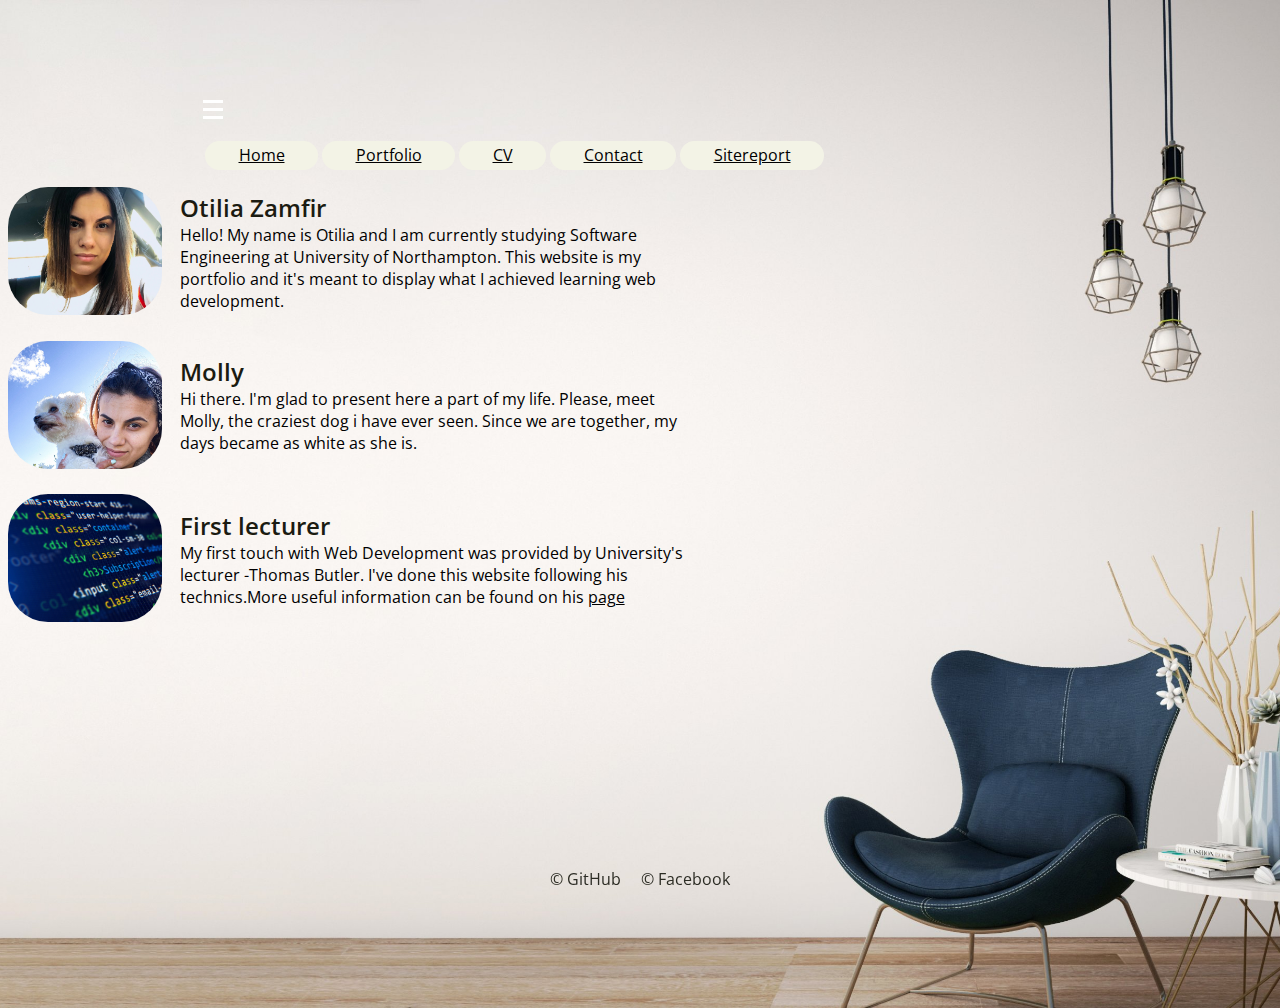
<file: index.html>
<!DOCTYPE html>
<html lang="en">
<head>
    <meta charset="utf-8">
    <meta name="viewport" content="width=device-width, initial-scale=1.0">
    <title>Greeting Page</title>
    <link rel="preconnect" href="https://fonts.gstatic.com">
    <link href="https://fonts.googleapis.com/css2?family=Open+Sans&display=swap" rel="stylesheet">
    <link rel="stylesheet" href="stylesteet.css"/>
</head>
<body>
<div class="main-wrapper">
    <header>
        <nav>
            <div class="wrapper">
                <span class="hamburger"></span>
                <div class="menubar"> <!-- Menu, displayed on every page -->
                    <ul>
                        <li><a href="index.html" class='active'>Home</a></li>
                        <li><a href="portfolio.html">Portfolio</a></li>
                        <li><a href="cv.html">CV</a>
                            <ul class="submenu">
                                <li><a href="cv.html">My Experience</a></li>
                            </ul>
                        </li>

                        <li><a href="contact.html">Contact</a></li>
                        <li><a href="sitereport.html">Sitereport</a></li>
                    </ul>
                </div>
            </div>
        </nav>
    </header>
    <main>
        <div class="about"> <!-- Description section on index page -->
            <div class="photo"></div>
            <div class="brief">
                <h3>Otilia Zamfir</h3>
                <span>
                        Hello! My name is Otilia and I am currently studying Software Engineering at University of Northampton. This website is my portfolio and it's meant to display what I achieved learning web development.
                    </span>
            </div>
        </div>
        <div class="dog"> <!-- Description section on index page -->
            <div class="photo1"></div>
            <div class="brief">
                <h3>Molly</h3>
                <span>
                        Hi there. I'm glad to present here a part of my life. Please, meet Molly, the craziest dog i have ever seen. Since we are together, my days became as white as she is.
                    </span>
            </div>
        </div>
        <div class="first"> <!-- Description section on index page -->
            <div class="photo3"></div>
            <div class="brief">
                <h3>First lecturer</h3>
                <span>
                        My first touch with Web Development was provided by University's lecturer -Thomas Butler. I've done this website following his technics.More useful information can be found on his <a
                        href="https://r.je/about">page</a>
                </span>
            </div>
        </div>
    </main>
    <footer>
        <div class="media"> 
            <a href="https://github.com/otilia89/"> © GitHub</a>
            <a href="https://www.facebook.com/otilia.zamfir.98/"> © Facebook</a>
        </div>
    </footer>
</div>
</body>
</html>
</file>
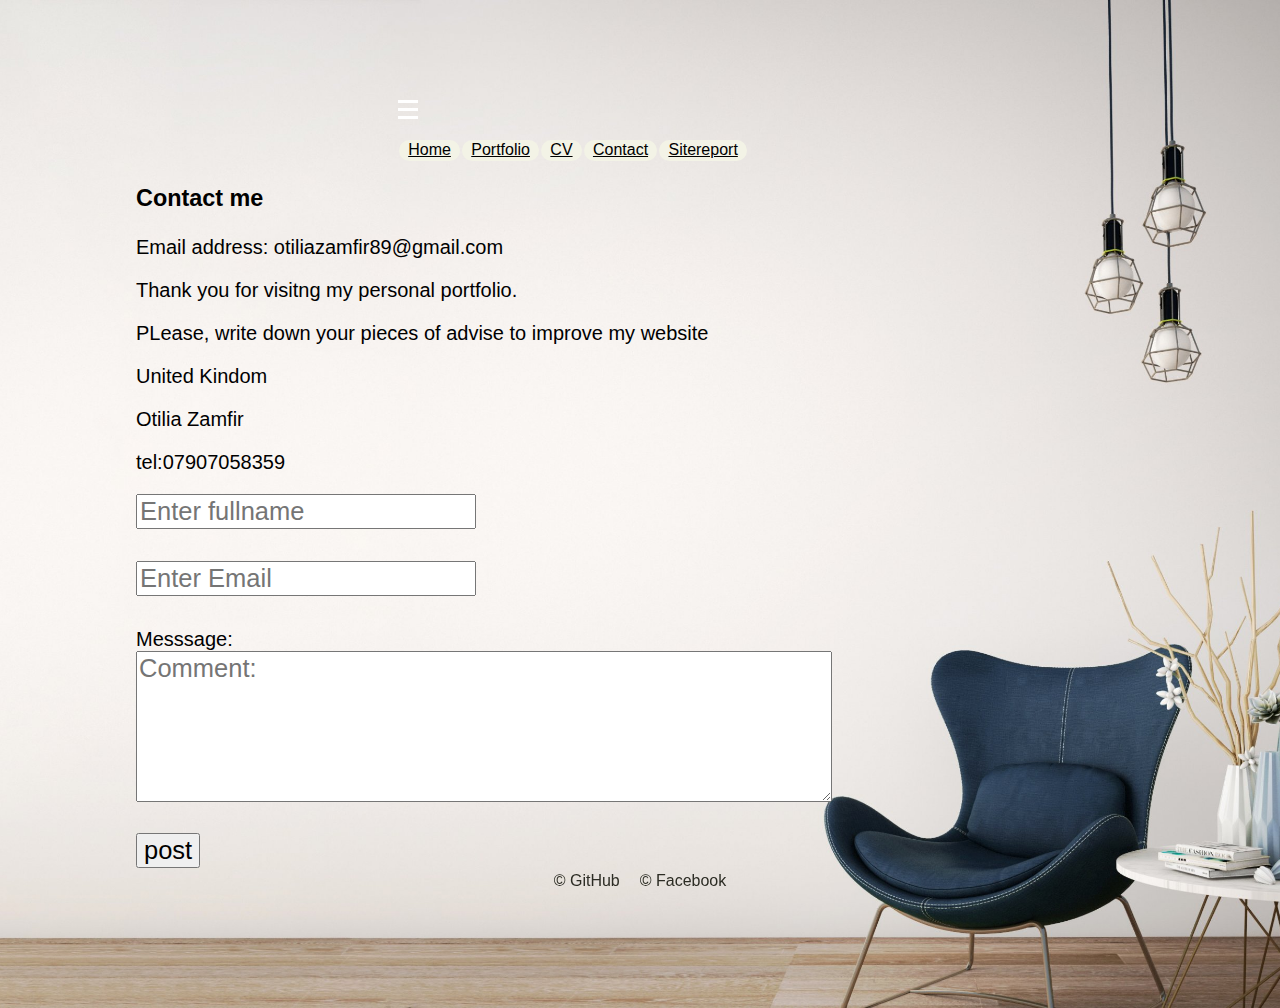
<file: contact.html>
<!DOCTYPE html>
<html lang="en">
    <head>
        <meta charset="utf-8">
        <meta name="viewport" content="width=device-width, initial-scale=1.0">
        <title>Contact Page</title>
        <link rel="preconnect" href="https://fonts.gstatic.com">
        <link href="https://fonts.googleapis.com/css2?family=Lobster&display=swap" rel="stylesheet">
        <link rel="stylesheet" href="stylesteet.css"/>
    </head>
    <body>
        <div class ="main wrapper">
            <header>
                <nav>
                    <div class="wrapper">
                        <span class="hamburger"></span>
                        <div class="menubar"> <!-- Menu, displayed on every page -->
                        <ul>
                            <li><a href="index.html" class='active'>Home</a></li>
                            <li><a href="portfolio.html">Portfolio</a></li>
                            <li><a href="cv.html">CV</a>
                                <ul class="submenu">
                                <li><a href="cv.html">My Experience</a></li>
                                </ul>
                            </li> 
                            <li><a href="contact.html">Contact</a></li>
                            <li><a href="sitereport.html">Sitereport</a></li>
                          </ul>
                        </div>  
                    </div> 
                </nav>    
            </header>
        </div>
           <div class="container">
            <h3>Contact me</h3>
            <p>Email address:  otiliazamfir89@gmail.com</p>
            <p>Thank you for visitng my personal portfolio.</p>
            <p>PLease, write down your pieces of advise to improve my website</p>
            
            <p>United Kindom</p>
            <p>Otilia Zamfir</p>
            <p>tel:07907058359</p>   
             <!--creating form dilogbox-->
             <form>
                 <input type="text" name="Fullname" placeholder="Enter fullname">
                 <input type="text"  name="Email Address" placeholder="Enter Email">
                 <label>Messsage:<textarea cols="45" rows="5"  name="message" placeholder="Comment:"></textarea></label>
                 <input type="submit" name="post" value="post">
               </form>
            </div>
            <footer>
                <div class="media"> 
                    <a href="https://github.com/otilia89/"> © GitHub</a>
                    <a href="https://www.facebook.com/otilia.zamfir.98/"> © Facebook</a>
                </div>
            </footer>   
    </body>
</file>
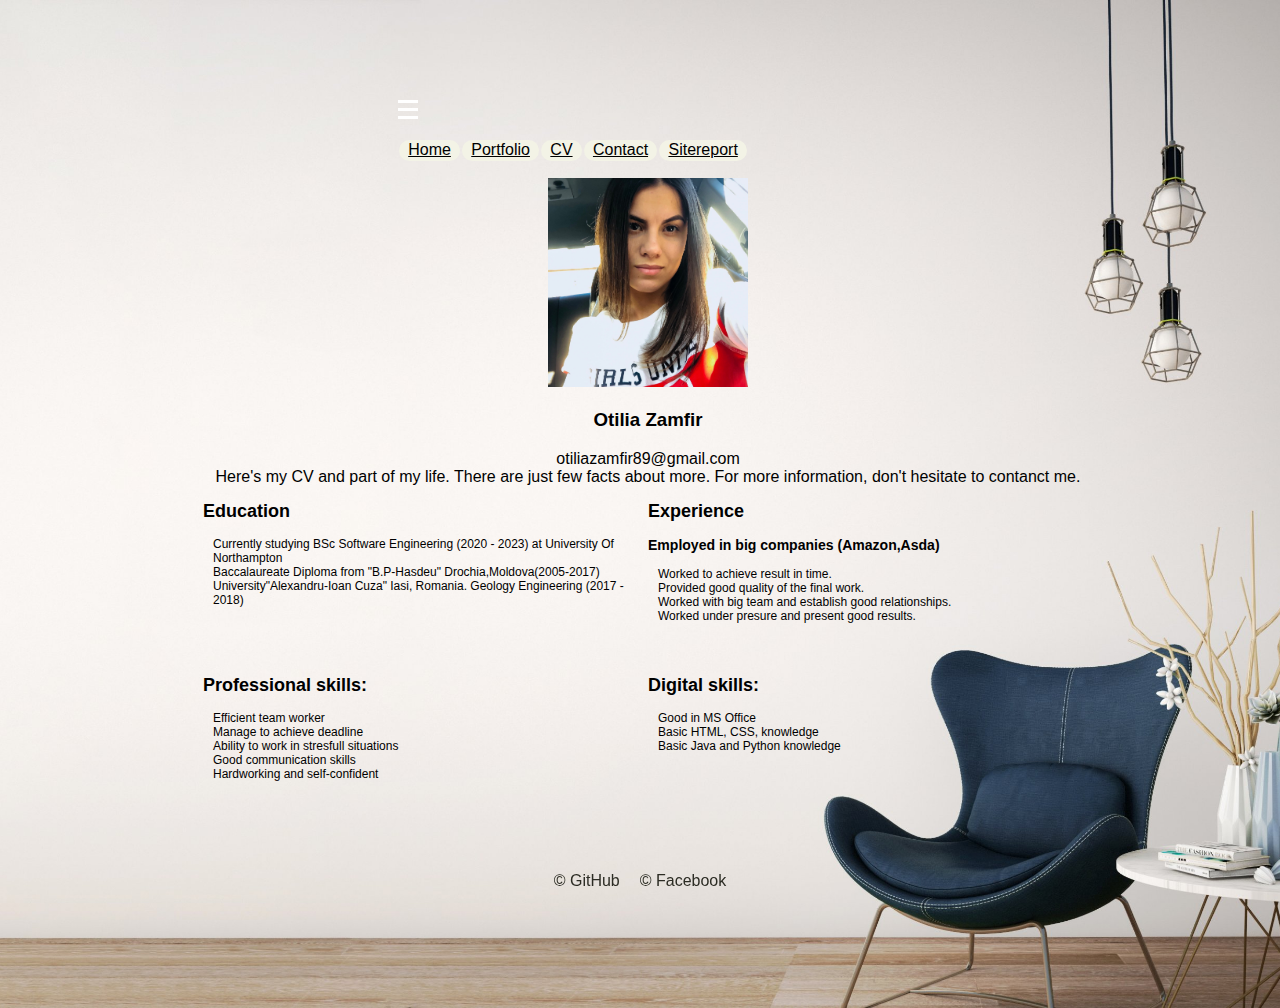
<file: cv.html>
<!DOCTYPE html>
<html lang="en">
<head>
    <meta charset="utf-8">
    <meta name="viewport" content="width=device-width, initial-scale=1.0">
    <title>CV Page</title>
    <link rel="preconnect" href="https://fonts.gstatic.com">
    <link href="https://fonts.googleapis.com/css2?family=Lobster&display=swap" rel="stylesheet">
    <link rel="stylesheet" href="stylesteet.css"/>
</head>
<body>
    <div class ="main wrapper">
        <header>
            <nav>
                <div class="wrapper">
                    <span class="hamburger"></span>
                    <div class="menubar"> <!-- Menu, displayed on every page -->
                      <ul>  
                        <li><a href="index.html" class='active'>Home</a></li>
                        <li><a href="portfolio.html">Portfolio</a></li>
                        <li><a href="cv.html">CV</a>
                            <ul class= "submenu">
                                <li><a href ="cv.html">My Experience</a></li>
                            </ul>
                        </li>   

                        <li><a href="contact.html">Contact</a></li>
                        <li><a href="sitereport.html">Sitereport</a></li>
                      </ul> 
                    </div>  
                </div>   
            </nav>    
        </header>
    <main>
        <div class="cv">
        <div class="cvMe"> <!-- CV "about me" data -->
            <div class="img-wrapper">
                <img src="./images1/pho.jpg" alt="Me">
                </div>
            </div> <!-- Profile photo -->
            <h3>Otilia Zamfir</h3>
            <div><span>otiliazamfir89@gmail.com</span></div> <!-- Email address -->
            <span>
                        Here's my CV and part of my life. There are just few facts about more. For more information, don't hesitate to contanct me.
                    </span>
        </div>
        
        <div class="cvInfo "> <!-- CV text data  -->
            <div>
                <h2>Education</h2>
                <ul>
                    <li>Currently studying BSc Software Engineering (2020 - 2023) at University Of Northampton</li>
                    <li>Baccalaureate Diploma from "B.P-Hasdeu" Drochia,Moldova(2005-2017)</li>
                    <li>University"Alexandru-Ioan Cuza" Iasi, Romania. Geology Engineering (2017 - 2018)</li>
                </ul>
            </div>
            <div>
                <h2>Experience</h2>
                <h3> Employed in big companies (Amazon,Asda) </h3>
                <ul>
                    <li>Worked to achieve result in time.</li>
                    <li>Provided good quality of the final work.</li>
                    <li>Worked with big team and establish good relationships.</li>
                    <li>Worked under presure and present good results.</li>
                </ul>
            </div>
            <div>
                <h2>Professional skills:</h2>
                <ul>
                    <li>Efficient team worker</li>
                    <li>Manage to achieve deadline</li>
                    <li>Ability to work in stresfull situations</li>
                    <li>Good communication skills</li>
                    <li>Hardworking and self-confident</li>
                </ul>
            </div>
            <div>
                <h2>Digital skills:</h2>
                <ul>
                    <li>Good in MS Office</li>
                    <li>Basic HTML, CSS, knowledge</li>
                    <li>Basic Java and Python knowledge</li>
                </ul>
            </div>
        </div>
    </main>
    <footer>
        <div class="media"> 
            <a href="https://github.com/otilia89/"> © GitHub</a>
            <a href="https://www.facebook.com/otilia.zamfir.98/"> © Facebook</a>
        </div>
    </footer>
    </div>
</body>
</file>
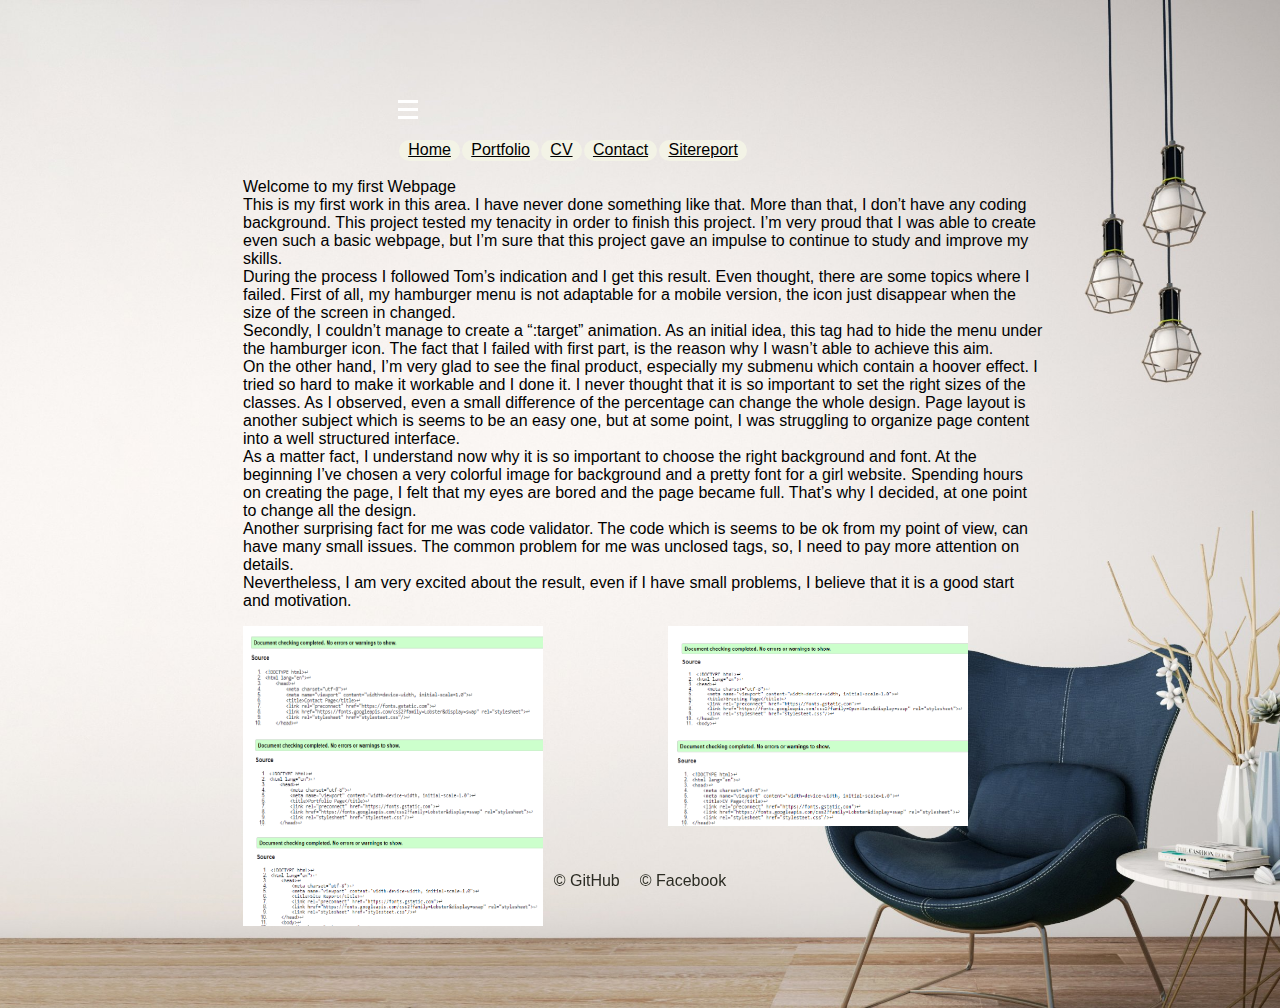
<file: sitereport.html>
<!DOCTYPE html>
<html lang="en">
    <head>
        <meta charset="utf-8">
        <meta name="viewport" content="width=device-width, initial-scale=1.0">
        <title>Site Report</title>
        <link rel="preconnect" href="https://fonts.gstatic.com">
        <link href="https://fonts.googleapis.com/css2?family=Lobster&display=swap" rel="stylesheet">
        <link rel="stylesheet" href="stylesteet.css"/>
    </head>
    <body>
        <div class ="main wrapper">
            <header>
                <nav>
                    <div class="wrapper">
                        <span class="hamburger"></span>
                        <div class="menubar"> <!-- Menu, displayed on every page -->
                          <ul>   
                            <li><a href="index.html" class='active'>Home</a></li>
                            <li><a href="portfolio.html">Portfolio</a></li>
                            <li><a href="cv.html">CV</a>
                                <ul class= "submenu">
                                    <li><a href ="cv.html">My Experience</a></li>
                                </ul>
                            </li>   
    
                            <li><a href="contact.html">Contact</a></li>
                            <li><a href="sitereport.html">Sitereport</a></li>
                          </ul> 
                        </div>  
                    </div>   
                </nav>    
            </header>
            <main>
                <div class ="end">
                    <ul>
                     <li>Welcome to my first Webpage</li>
                
                    <li>This is my first work in this area. I have never done something like that. More than that, I don’t have any coding background. This project tested my tenacity in order to finish this project. I’m very proud that I was able to create even such a basic webpage, but I’m sure that this project gave an impulse to continue to study and improve my skills. </li>
                
                    <li> During the process I followed Tom’s indication and I get this result. Even thought, there are some topics where I failed. First of all, my hamburger menu is not adaptable for a mobile version, the icon just disappear when the size of the screen in changed.</li>
                    <li>Secondly, I couldn’t manage to create a “:target”  animation. As an initial idea, this tag had to hide the menu under the hamburger icon. The fact that I failed with first part, is the reason why I wasn’t able to achieve this aim.</li>
                    <li>On the other hand, I’m very glad to see the final product, especially my submenu which contain a hoover effect. I tried so hard to make it workable and I done it. I never thought that it is so important to set the right sizes of the classes. As I observed, even a small difference of the percentage can change the whole design. Page layout is another subject which is seems to be an easy one, but at some point, I was struggling to organize page content into a well structured interface.  </li>
                    <li>As a matter fact, I understand now why it is so important to choose the right background and font. At the beginning I’ve chosen a very colorful image for background and a pretty font for a girl website. Spending hours on creating the page, I felt that my eyes are bored and the page became full. That’s why I decided, at one point to change all the design.</li>
                    <li> Another surprising fact for me was code validator. The code which is seems to be ok from my point of view, can have many small issues. The common problem for me was unclosed tags, so, I need to pay more attention on details. </li>
                    <li>Nevertheless, I am very excited about the result, even if I have small problems, I believe that it is a good start and motivation. 
                    </ul>
                </div>
                <div class= "validator">
                    <img src="./images1/Contact.png" width= "300"  height="100"alt="Contact">
                    <img src="./images1/Untitled 1.png" width= "300"  height="100" alt="Home">
                    <img src="./images1/Portfolio.png"  width= "300"  height="100"alt="Portfolio">
                    <img src="./images1/CV.png" width= "300"  height="100"alt="CV">
                    <img src="./images1/SiteReport.png"width= "300"  height="100" alt="Sitereport">
                </div>
            </main>
            <footer>
                <div class="media"> 
                    <a href="https://github.com/otilia89/"> © GitHub</a>
                    <a href="https://www.facebook.com/otilia.zamfir.98/"> © Facebook</a>
                </div>
            </footer>
        </div>
    </body>
</file>
<file: stylesteet.css>
* {
    font-family: 'Open Sans', sans-serif;
}

html {
    margin: 0;
}

.main-wrapper {
    max-width: 1280px;
    width: 100%;
    margin: 0 auto;
}

.about {
    display: flex;
    align-items: center;
    margin-bottom: 2%;
}

.photo {
    background-image: url('images1/pho.jpg');
    background-size: cover;
    width: 12%;
    height: 128px;
    border-radius: 40px;
    margin-right: 18px;
}

.dog {
    display: flex;
    align-items: center;
    margin-bottom: 2%;
}

.photo1 {
    background-image: url('images1/png2.jpg');
    background-size: cover;
    width: 12%;
    height: 128px;
    border-radius: 40px;
    margin-right: 18px;
}

.first {
    display: flex;
    align-items: center;
    margin-bottom: 2%;
}

.photo3 {
    background-image: url('images1/HTML_Blog-scaled.jpeg');
    background-size: cover;
    width: 12%;
    height: 128px;
    border-radius: 40px;
    margin-right: 18px;
}

.brief {
    flex: 1;
    max-width: 520px;
}

.brief h3 {
    margin: 0;
    font-size: 24px;
    font-weight: 600;
    color: rgb(27, 27, 17);
}

body {
    margin-top: 100px;
    min-height: 100vh;
    width: 100%;
    background-image: url('images1/33738.jpg');
    background-repeat: no-repeat;
    background-size: cover;
    background-position: top;
    z-index: -2;
}


.wrapper {
    padding: 0 195px;
    

}

.menubar {
    
    width: 70%;
}


.menubar > ul > li {
    position: relative;
}

.menubar ul {
    display: flex;
    flex-direction: row;
    justify-content: space-between;
    text-decoration: none;
    list-style: none;
    padding: 0;
}

.menubar ul li {
    margin: 0.25%;
    padding: 0.5%;
    background: rgb(243, 243, 230);
    flex-grow: 1;
    text-align: center;
    position: relative;
    cursor: pointer;
    border-radius: 1.250em;
}

.menubar ul li:hover {

    border-radius: 1.250em;
}

.menubar ul li:hover ul {
    opacity: 1;
    visibility: visible;
    border-radius: 1.250em;
    display: inline-block;


}

.submenu {
    transition: opacity .3s linear;
    position: absolute;
    width: 100%;
    opacity: 0;
    visibility: hidden;
    padding: 1%;
    text-align: center;
    top: 100%;
    left: 0;
    border-radius: 1.250em;
}


a {
    color: black
}

a:hover {
    color: lightblue;
}

.hamburger {
    position: relative;
    display: inline-block;
    width: 1.25em;
    height: 0.8em;
    margin-right: 0.3em;
    border-top: 0.2em solid #fff;
    border-bottom: 0.2em solid #fff;
    

}

.hamburger:before {
    content: "";
    position: absolute;
    top: 0.3em;
    left: 0px;
    width: 100%;
    border-top: 0.2em solid #fff;

}

/*contact page*/
.container {
    position: relative;
    font-size: 1.250em;
    margin-left: 10%;
    

}

.container Input, textarea {

    font-size: 1.275em;
    margin-bottom: 1.250em;
    display: block;
    
}


@media (max-width: 45em) {

    .container input, textarea, label {
        width: 100%;
        font-size: 1.250em;
        position: relative;

    }

    .container {
        font-size: 1.263em;
        
    }
}
.media {
    display: flex;
    justify-content: center;   
}
.media {
    position: fixed;
    left: 0;
    bottom: 0;
    width: 100%;
    text-align: center;}

.media a {
    padding: 10px;
    text-decoration: none;
    color: rgb(44, 44, 36);
    transition: color .2s ease-out;

}

.media a:hover {
    color: rgb(44, 44, 36);
}


/* CV Page */
.cv {
    display: flex;
    flex-direction: column;
    align-items: center;
}

/* About part of the CV page */

.cvMe {
    display: block;
    align-items: center;
    
    flex-direction: column;
    max-width: 270px;
    box-sizing: border-box;
    text-align: center;
}

.cvMe h3 {
    color: black;
}


   /* Profile image form CV page */
.img-wrapper{
    width: 200px;
}

.img-wrapper img{
    width: 100%;
}
    

.cvMe span {
    font-size: 13px;
    
}


/* CV data split on the page  */

.cvInfo {
    flex: 1;
    display: flex;
    align-self: flex-start;
    flex-wrap: wrap;
    
}

.cvInfo > div {
    width: 50%;
    font-size: 12px;
    height: auto;
    margin-bottom: 25px;
}

.cvInfo > div > ul {
    list-style: none;
    padding: 0 20px 0 10px;
}
.next-term>ul{
    display: grid;
    grid-template-columns: auto auto auto;
    list-style: none;
    
}
.end>ul{
    list-style: none;
    width: 90%;
}
.validator{
    display: grid;
    grid-template-columns:50% 50% ;
    margin-left: 40px;
   
}
</file>
